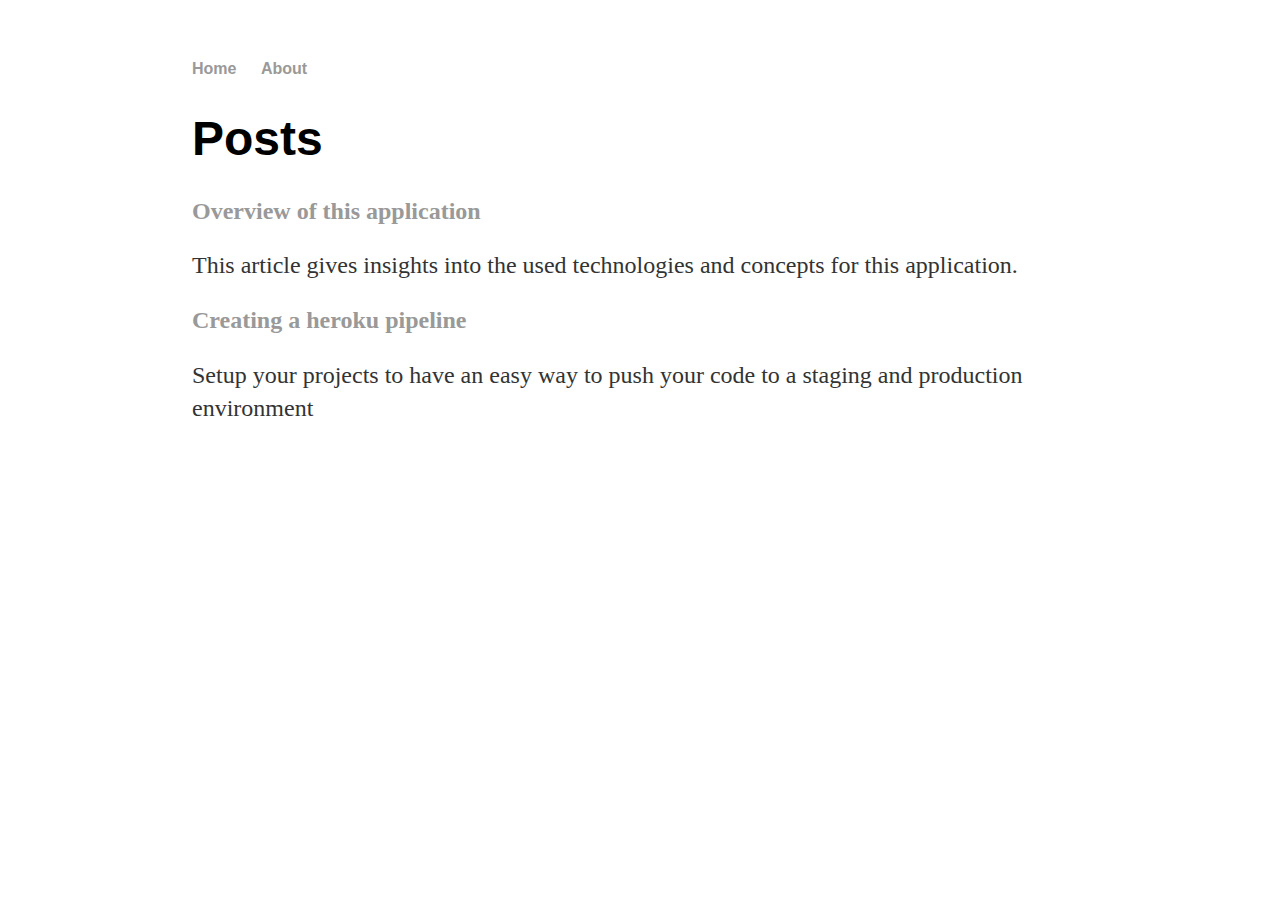
<file: index.html>
<!DOCTYPE html>
<html >
    <head>
        <meta charset="utf-8">
        <meta http-equiv="X-UA-Compatible" content="IE=edge">
        <meta name="viewport" content="width=device-width, initial-scale=1, shrink-to-fit=no">
        <title>My documentation for a Angular Express App on Heroku</title>

        

    <link href="assets/css/style.css" rel="stylesheet"></head>

    <body class="home">

        <header>
    <nav>
    <ul>
        <li>
            <a href="/">Home</a>
        </li>
        <li>
            <a href="/about.html">About</a>
        </li>
    </ul>
</nav>
</header>

        <main>
            
    <h1>Posts</h1>
    <article>
        <h2>
            <a href="posts/overview.html">Overview of this application</a>
        </h2>
        <p>This article gives insights into the used technologies and concepts for this application.</p>
    </article>
    <article>
        <h2>
            <a href="posts/heroku-pipeline.html">Creating a heroku pipeline</a>
        </h2>
        <p>Setup your projects to have an easy way to push your code to a staging and production environment</p>
    </article>

        </main>

        
    <script type="text/javascript" src="assets/js/bundle.js"></script></body>
</html>
</file>
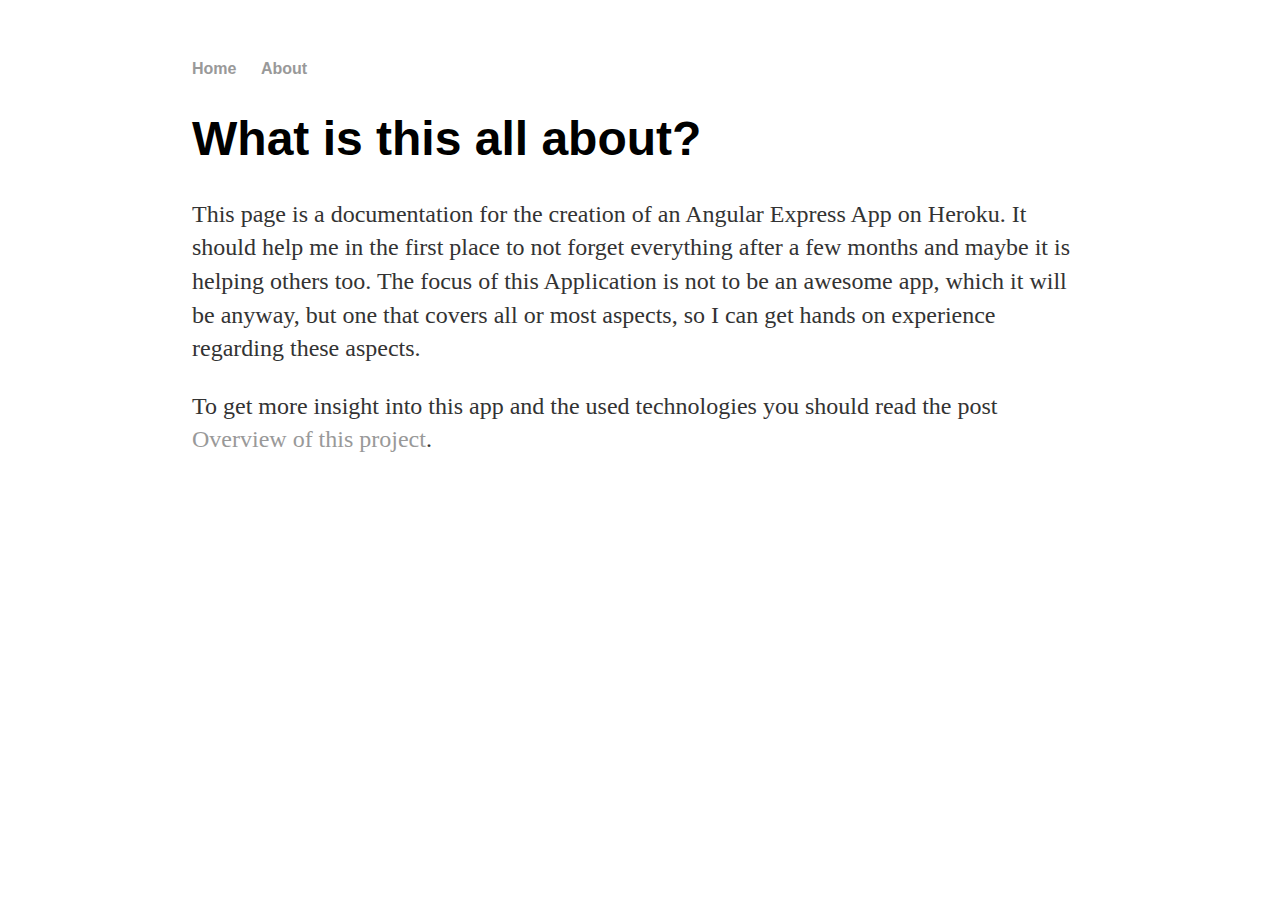
<file: about.html>
<!DOCTYPE html>
<html >
    <head>
        <meta charset="utf-8">
        <meta http-equiv="X-UA-Compatible" content="IE=edge">
        <meta name="viewport" content="width=device-width, initial-scale=1, shrink-to-fit=no">
        <title>About this site</title>

        

    <link href="assets/css/style.css" rel="stylesheet"></head>

    <body class="about">

        <header>
    <nav>
    <ul>
        <li>
            <a href="/">Home</a>
        </li>
        <li>
            <a href="/about.html">About</a>
        </li>
    </ul>
</nav>
</header>

        <main>
            
    <h1>What is this all about?</h1>
    <p>This page is a documentation for the creation of an Angular Express App on Heroku. It should help me in the first place to not forget everything after a few months and maybe it is helping others too. The focus of this Application is not to be an awesome app, which it will be anyway, but one that covers all or most aspects, so I can get hands on experience regarding these aspects.</p>
    <p>To get more insight into this app and the used technologies you should read the post
        <a href="posts/overview.html">Overview of this project</a>.</p>

        </main>

        
    <script type="text/javascript" src="assets/js/bundle.js"></script></body>
</html>
</file>
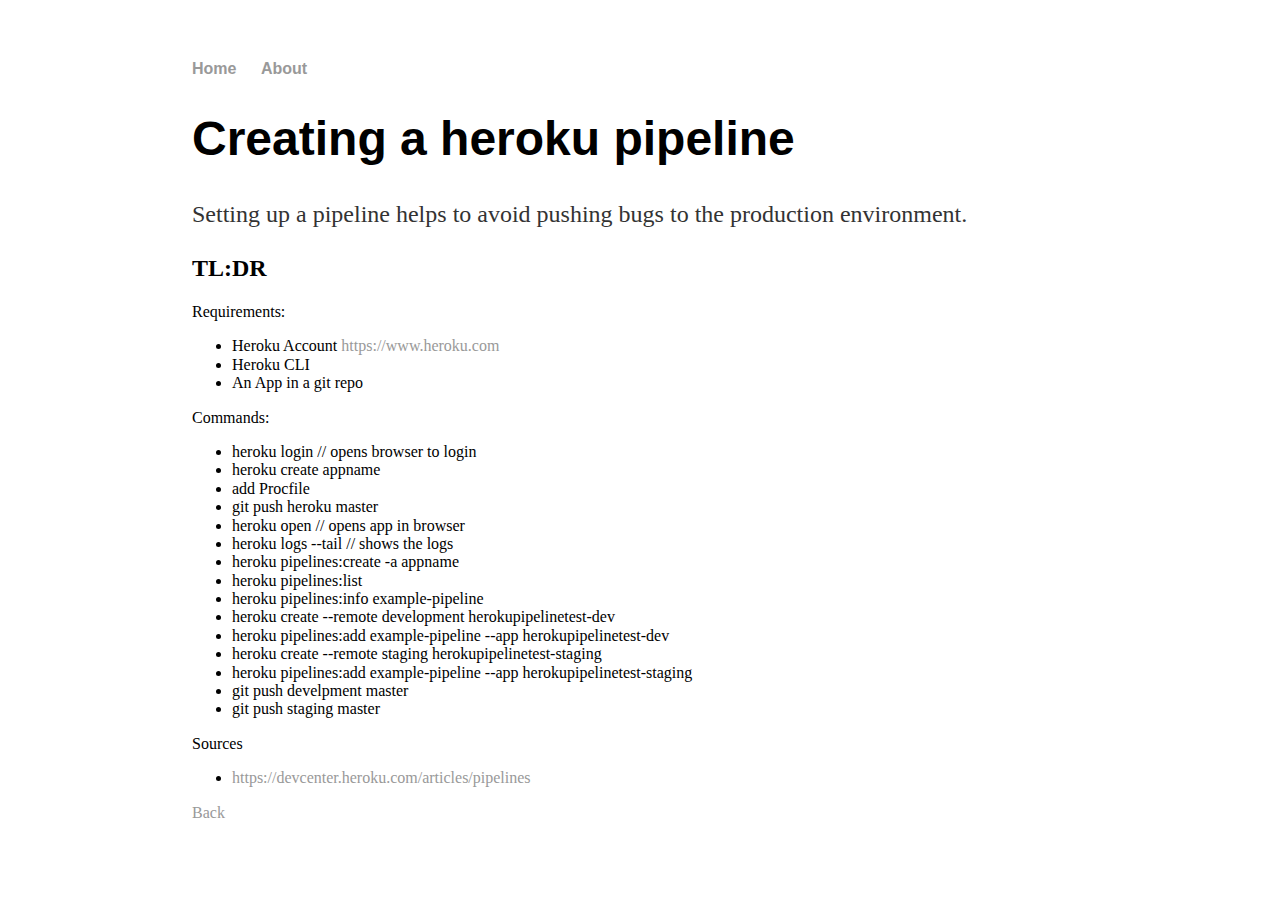
<file: posts/creating-a-heroku-pipeline.html>
<!DOCTYPE html>
<html >
    <head>
        <meta charset="utf-8">
        <meta http-equiv="X-UA-Compatible" content="IE=edge">
        <meta name="viewport" content="width=device-width, initial-scale=1, shrink-to-fit=no">
        <title></title>

        

    <link href="../assets/css/style.css" rel="stylesheet"></head>

    <body class="post">

        <header>
    <nav>
    <ul>
        <li>
            <a href="/">Home</a>
        </li>
        <li>
            <a href="/about.html">About</a>
        </li>
    </ul>
</nav>
</header>

        <main>
            
    <h1>Creating a heroku pipeline</h1>
    <p>Setting up a pipeline helps to avoid pushing bugs to the production environment.</p>
    <h2>TL:DR</h2>
    <span>Requirements:</span>
    <ul>
        <li>Heroku Account
            <a href="https://www.heroku.com">https://www.heroku.com</a>
        </li>
        <li>Heroku CLI</li>
        <li>An App in a git repo</li>
    </ul>
    <span>Commands:</span>
    <ul>
        <li>heroku login // opens browser to login</li>
        <li>heroku create appname</li>
        <li>add Procfile</li>
        <li>git push heroku master</li>
        <li>heroku open // opens app in browser</li>
        <li>heroku logs --tail // shows the logs</li>
        <li>heroku pipelines:create -a appname</li>
        <li>heroku pipelines:list</li>
        <li>heroku pipelines:info example-pipeline</li>
        <li>heroku create --remote development herokupipelinetest-dev</li>
        <li>heroku pipelines:add example-pipeline --app herokupipelinetest-dev</li>
        <li>heroku create --remote staging herokupipelinetest-staging</li>
        <li>heroku pipelines:add example-pipeline --app herokupipelinetest-staging</li>
        <li>git push develpment master</li>
        <li>git push staging master</li>
    </ul>

    <span>Sources</span>
    <ul>
        <li>
            <a href="https://devcenter.heroku.com/articles/pipelines">https://devcenter.heroku.com/articles/pipelines</a>
        </li>
    </ul>

    <a href="/">Back</a>

        </main>

        
    <script type="text/javascript" src="../assets/js/bundle.js"></script></body>
</html>
</file>
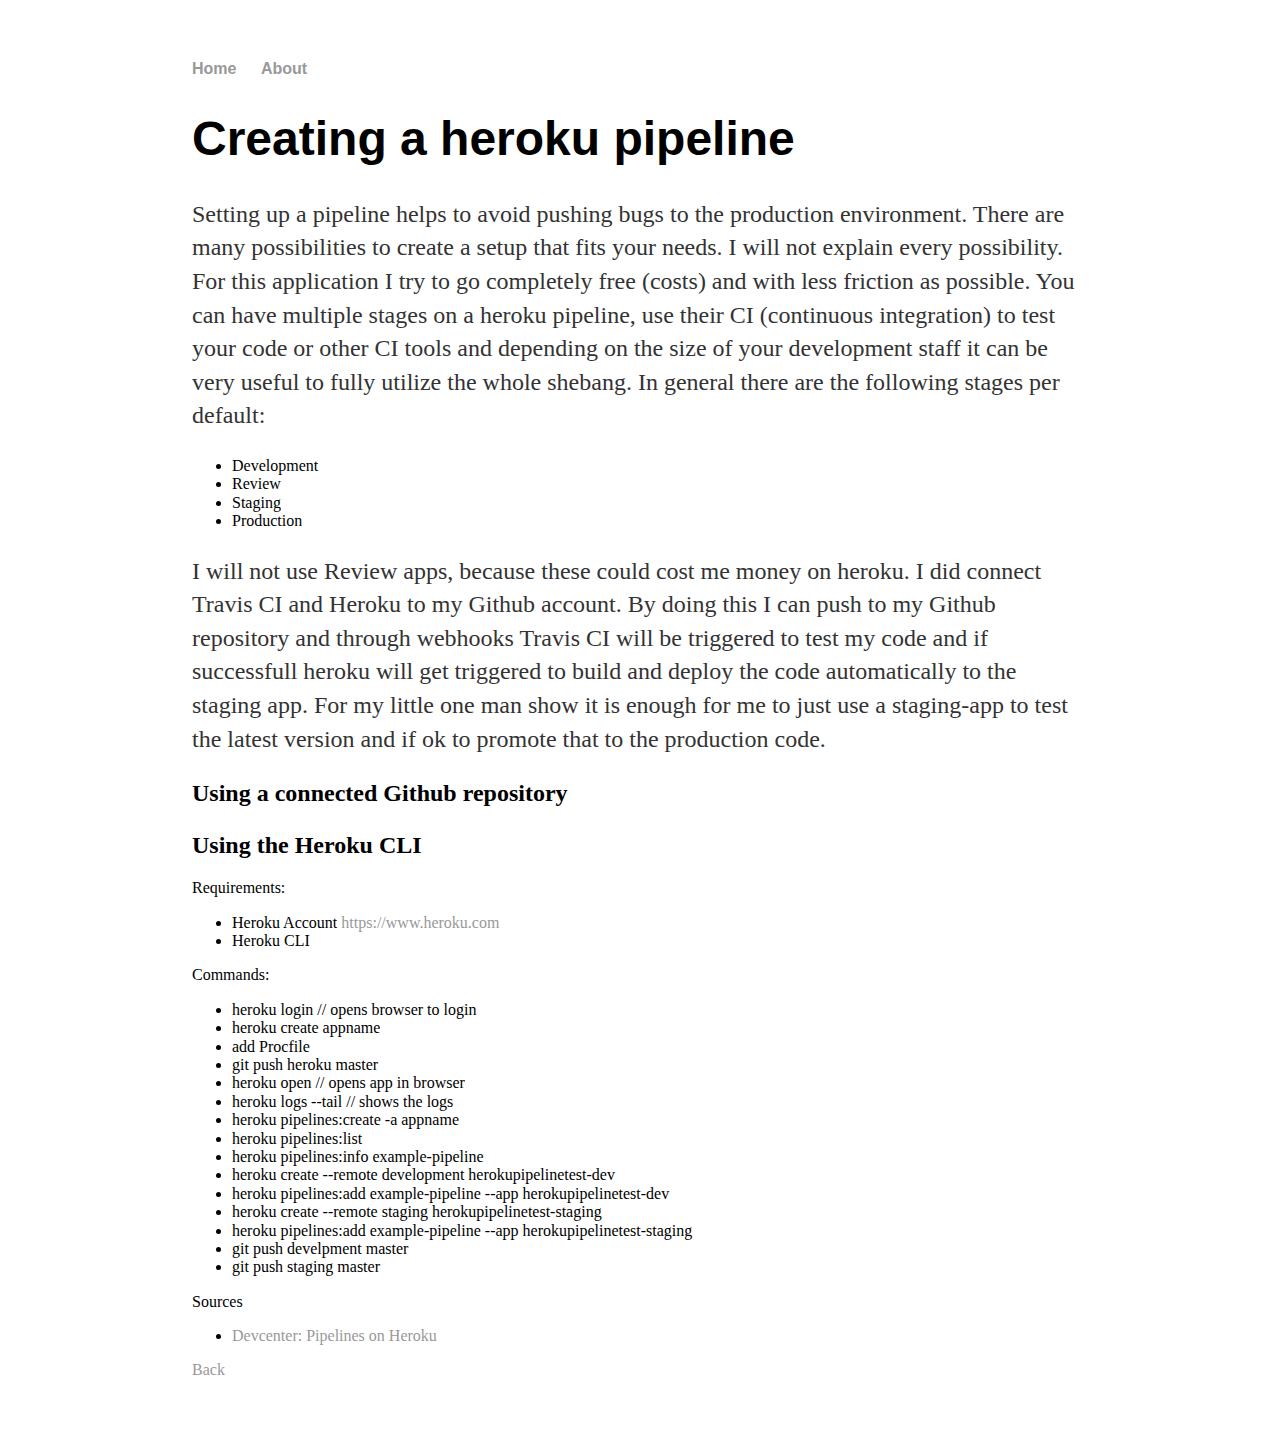
<file: posts/heroku-pipeline.html>
<!DOCTYPE html>
<html >
    <head>
        <meta charset="utf-8">
        <meta http-equiv="X-UA-Compatible" content="IE=edge">
        <meta name="viewport" content="width=device-width, initial-scale=1, shrink-to-fit=no">
        <title></title>

        

    <link href="../assets/css/style.css" rel="stylesheet"></head>

    <body class="post">

        <header>
    <nav>
    <ul>
        <li>
            <a href="/">Home</a>
        </li>
        <li>
            <a href="/about.html">About</a>
        </li>
    </ul>
</nav>
</header>

        <main>
            
    <h1>Creating a heroku pipeline</h1>
    <p>Setting up a pipeline helps to avoid pushing bugs to the production environment. There are many possibilities to create a setup that fits your needs. I will not explain every possibility. For this application I try to go completely free (costs) and with less friction as possible. You can have multiple stages on a heroku pipeline, use their CI (continuous integration) to test your code or other CI tools and depending on the size of your development staff it can be very useful to fully utilize the whole shebang. In general there are the following stages per default:</p>
    <ul>
        <li>Development</li>
        <li>Review</li>
        <li>Staging</li>
        <li>Production</li>
    </ul>
    <p>I will not use Review apps, because these could cost me money on heroku. I did connect Travis CI and Heroku to my Github account. By doing this I can push to my Github repository and through webhooks Travis CI will be triggered to test my code and if successfull heroku will get triggered to build and deploy the code automatically to the staging app. For my little one man show it is enough for me to just use a staging-app to test the latest version and if ok to promote that to the production code.
    </p>
    <h2>Using a connected Github repository</h2>
    <p></p>
    <h2>Using the Heroku CLI</h2>
    <span>Requirements:</span>
    <ul>
        <li>Heroku Account
            <a href="https://www.heroku.com">https://www.heroku.com</a>
        </li>
        <li>Heroku CLI</li>
    </ul>
    <span>Commands:</span>
    <ul>
        <li>heroku login // opens browser to login</li>
        <li>heroku create appname</li>
        <li>add Procfile</li>
        <li>git push heroku master</li>
        <li>heroku open // opens app in browser</li>
        <li>heroku logs --tail // shows the logs</li>
        <li>heroku pipelines:create -a appname</li>
        <li>heroku pipelines:list</li>
        <li>heroku pipelines:info example-pipeline</li>
        <li>heroku create --remote development herokupipelinetest-dev</li>
        <li>heroku pipelines:add example-pipeline --app herokupipelinetest-dev</li>
        <li>heroku create --remote staging herokupipelinetest-staging</li>
        <li>heroku pipelines:add example-pipeline --app herokupipelinetest-staging</li>
        <li>git push develpment master</li>
        <li>git push staging master</li>
    </ul>

    <span>Sources</span>
    <ul>
        <li>
            <a href="https://devcenter.heroku.com/articles/pipelines">Devcenter: Pipelines on Heroku</a>
        </li>
    </ul>

    <a href="/">Back</a>

        </main>

        
    <script type="text/javascript" src="../assets/js/bundle.js"></script></body>
</html>
</file>
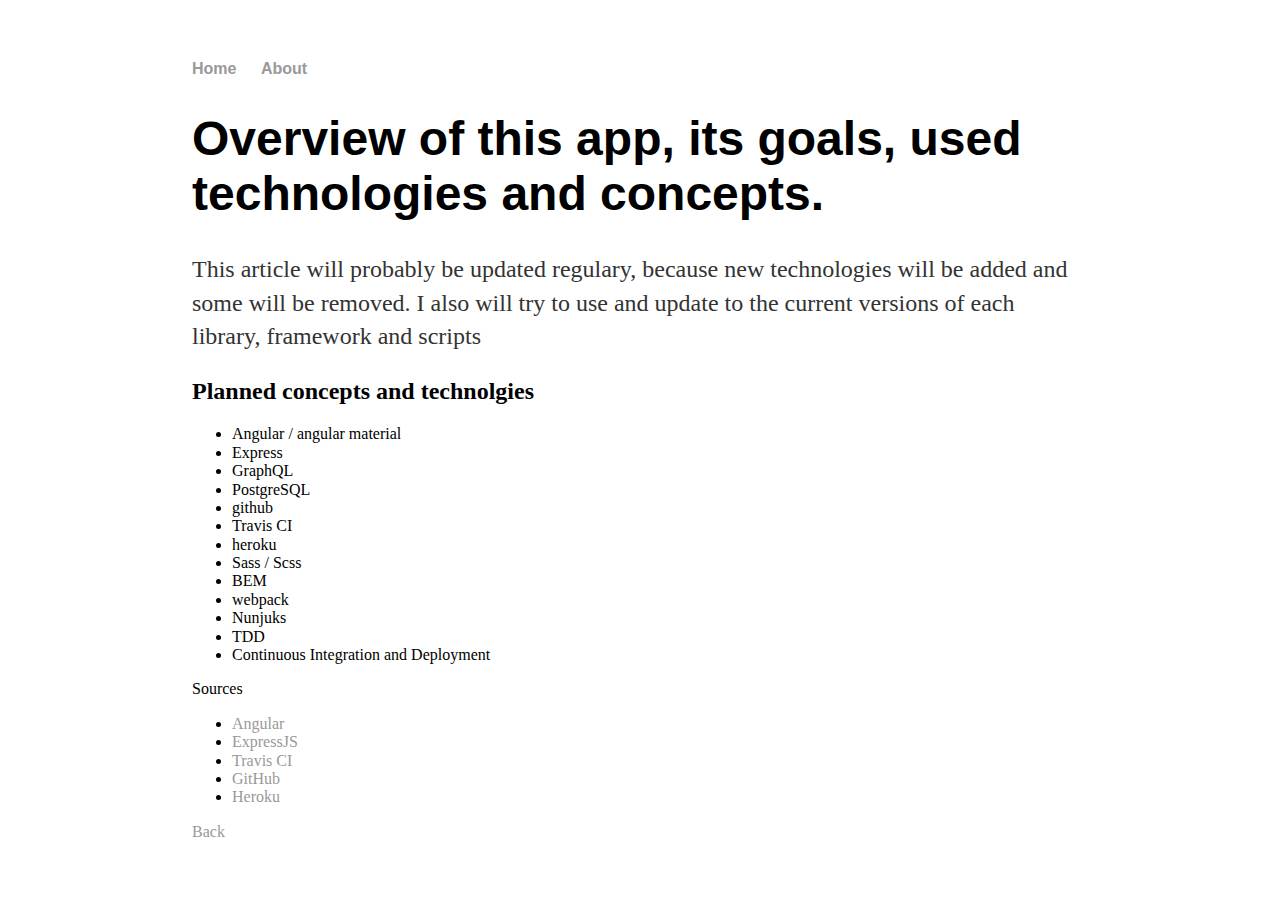
<file: posts/overview.html>
<!DOCTYPE html>
<html >
    <head>
        <meta charset="utf-8">
        <meta http-equiv="X-UA-Compatible" content="IE=edge">
        <meta name="viewport" content="width=device-width, initial-scale=1, shrink-to-fit=no">
        <title>Overview of this Application</title>

        

    <link href="../assets/css/style.css" rel="stylesheet"></head>

    <body class="post">

        <header>
    <nav>
    <ul>
        <li>
            <a href="/">Home</a>
        </li>
        <li>
            <a href="/about.html">About</a>
        </li>
    </ul>
</nav>
</header>

        <main>
            
    <h1>Overview of this app, its goals, used technologies and concepts.</h1>
    <p>This article will probably be updated regulary, because new technologies will be added and some will be removed. I also will try to use and update to the current versions of each library, framework and scripts</p>
    <h2>Planned concepts and technolgies</h2>
    <ul>
        <li>Angular / angular material</li>
        <li>Express</li>
        <li>GraphQL</li>
        <li>PostgreSQL</li>
        <li>github</li>
        <li>Travis CI</li>
        <li>heroku</li>
        <li>Sass / Scss</li>
        <li>BEM</li>
        <li>webpack</li>
        <li>Nunjuks</li>
        <li>TDD</li>
        <li>Continuous Integration and Deployment</li>
    </ul>

    <span>Sources</span>
    <ul>
        <li>
            <a href="https://angular.io">Angular</a>
        </li>
        <li>
            <a href="https://expressjs.com">ExpressJS</a>
        </li>
        <li>
            <a href="https://travis-ci.org">Travis CI</a>
        </li>
        <li>
            <a href="https://github.com">GitHub</a>
        </li>
        <li>
            <a href="https://www.heroku.com/">Heroku</a>
        </li>
    </ul>

    <a href="/">Back</a>

        </main>

        
    <script type="text/javascript" src="../assets/js/bundle.js"></script></body>
</html>
</file>
<file: assets/css/style.css>
/*! normalize.css v8.0.1 | MIT License | github.com/necolas/normalize.css */html{line-height:1.15;-webkit-text-size-adjust:100%}body{margin:0}main{display:block}h1{font-size:2em;margin:0.67em 0}hr{box-sizing:content-box;height:0;overflow:visible}pre{font-family:monospace, monospace;font-size:1em}a{background-color:transparent}abbr[title]{border-bottom:none;text-decoration:underline;text-decoration:underline dotted}b,strong{font-weight:bolder}code,kbd,samp{font-family:monospace, monospace;font-size:1em}small{font-size:80%}sub,sup{font-size:75%;line-height:0;position:relative;vertical-align:baseline}sub{bottom:-0.25em}sup{top:-0.5em}img{border-style:none}button,input,optgroup,select,textarea{font-family:inherit;font-size:100%;line-height:1.15;margin:0}button,input{overflow:visible}button,select{text-transform:none}button,[type="button"],[type="reset"],[type="submit"]{-webkit-appearance:button}button::-moz-focus-inner,[type="button"]::-moz-focus-inner,[type="reset"]::-moz-focus-inner,[type="submit"]::-moz-focus-inner{border-style:none;padding:0}button:-moz-focusring,[type="button"]:-moz-focusring,[type="reset"]:-moz-focusring,[type="submit"]:-moz-focusring{outline:1px dotted ButtonText}fieldset{padding:0.35em 0.75em 0.625em}legend{box-sizing:border-box;color:inherit;display:table;max-width:100%;padding:0;white-space:normal}progress{vertical-align:baseline}textarea{overflow:auto}[type="checkbox"],[type="radio"]{box-sizing:border-box;padding:0}[type="number"]::-webkit-inner-spin-button,[type="number"]::-webkit-outer-spin-button{height:auto}[type="search"]{-webkit-appearance:textfield;outline-offset:-2px}[type="search"]::-webkit-search-decoration{-webkit-appearance:none}::-webkit-file-upload-button{-webkit-appearance:button;font:inherit}details{display:block}summary{display:list-item}template{display:none}[hidden]{display:none}body{margin:60px auto;width:70%}nav ul,footer ul{font-family:'Helvetica', 'Arial', 'Sans-Serif';padding:0px;list-style:none;font-weight:bold}nav ul li,footer ul li{display:inline;margin-right:20px}a{text-decoration:none;color:#999}a:hover{text-decoration:underline}h1{font-size:3em;font-family:'Helvetica', 'Arial', 'Sans-Serif'}p{font-size:1.5em;line-height:1.4em;color:#333}footer{border-top:1px solid #d5d5d5;font-size:0.8em}ul.posts{margin:20px auto 40px;font-size:1.5em}ul.posts li{list-style:none}

/*# sourceMappingURL=style.css.map*/
</file>
